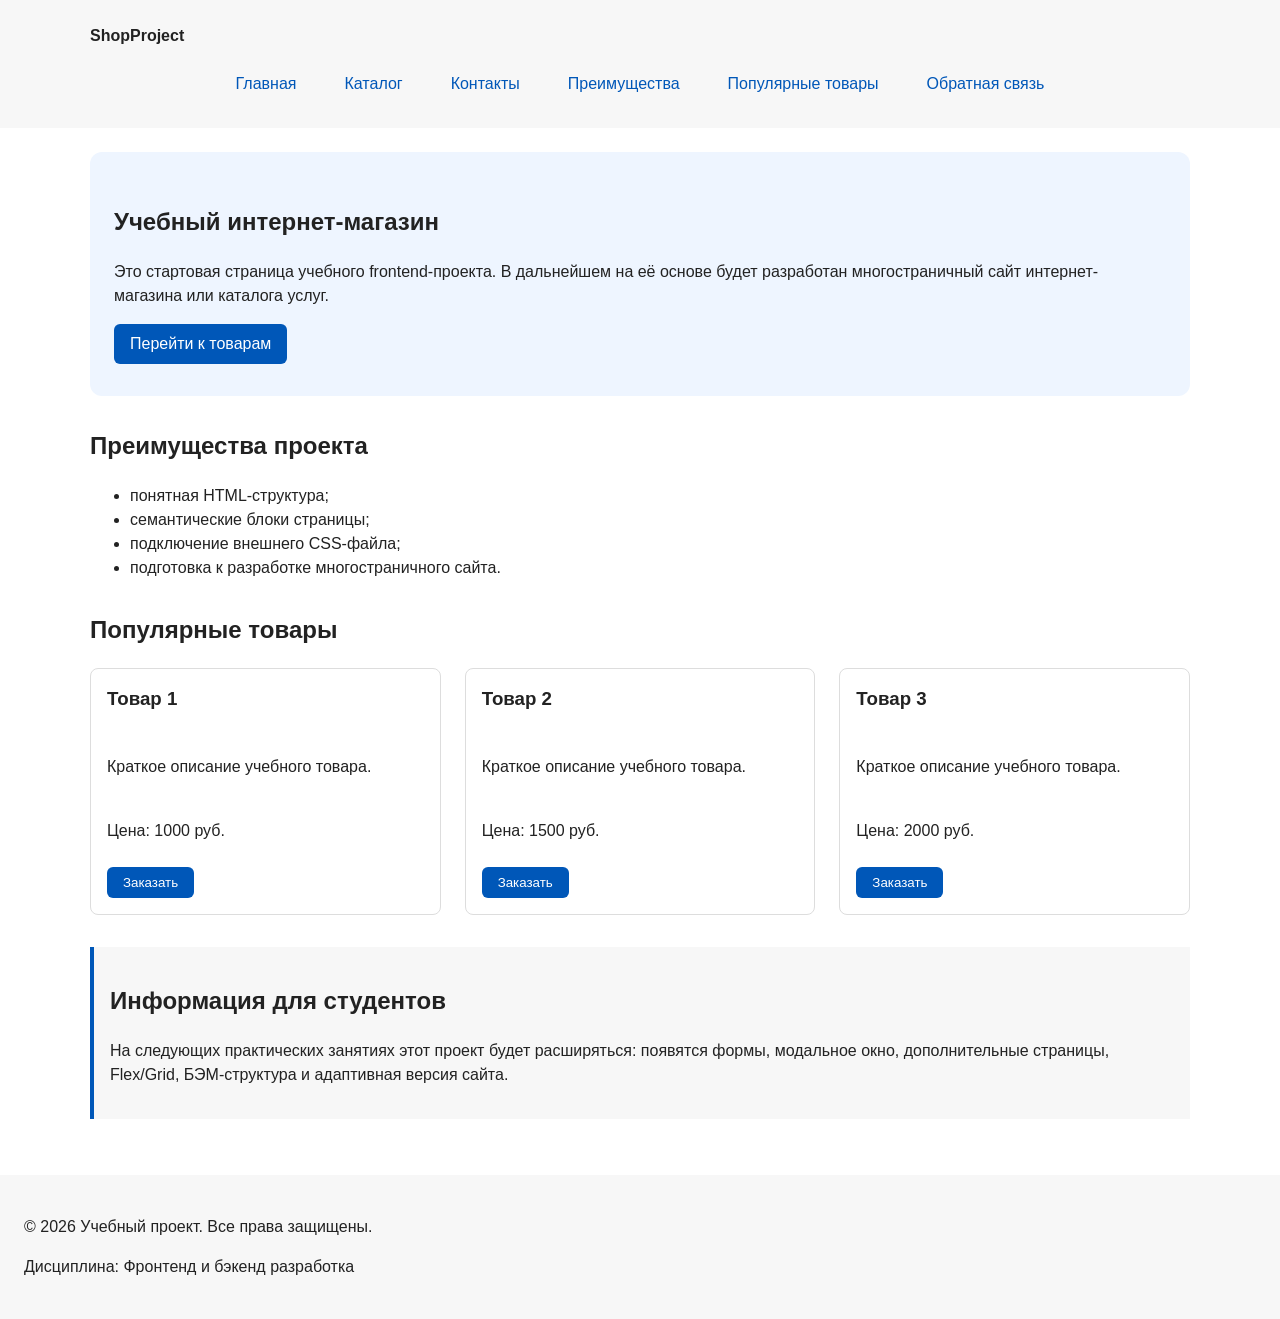
<file: index.html>
<!DOCTYPE html>
<html lang="ru">
<head>
  <meta charset="UTF-8">
  <meta name="viewport" content="width=device-width, initial-scale=1.0">
  <meta name="description" content="Главная страница учебного интернет-магазина.">
  <title>Главная – Учебный интернет-магазин</title>
  <link rel="stylesheet" href="css/style.css">
  <script src="js/main.js" defer></script>
</head>
<body>

  <header>
    <div class="site-header">
      <a class="site-logo" href="index.html">ShopProject</a>

      <nav class="site-nav" aria-label="Основная навигация">
        <ul class="site-nav__list">
          <li><a href="index.html">Главная</a></li>
          <li><a href="catalog.html">Каталог</a></li>
          <li><a href="contacts.html">Контакты</a></li>
          <li><a href="index.html#advantages">Преимущества</a></li>
          <li><a href="index.html#popular">Популярные товары</a></li>
          <li><a href="index.html#contacts">Обратная связь</a></li>
        </ul>
      </nav>
    </div>
  </header>

  <main>

    <section class="hero">
      <h1>Учебный интернет-магазин</h1>
      <p>
        Это стартовая страница учебного frontend-проекта.
        В дальнейшем на её основе будет разработан многостраничный сайт
        интернет-магазина или каталога услуг.
      </p>
      <a class="button" href="#popular">Перейти к товарам</a>
    </section>

    <section class="section" id="advantages">
      <h2>Преимущества проекта</h2>
      <ul class="advantages-list">
        <li>понятная HTML-структура;</li>
        <li>семантические блоки страницы;</li>
        <li>подключение внешнего CSS-файла;</li>
        <li>подготовка к разработке многостраничного сайта.</li>
      </ul>
    </section>

    <section class="section" id="popular">
      <h2>Популярные товары</h2>

      <div class="products-grid">

        <article class="product-card">
          <h3>Товар 1</h3>
          <p>Краткое описание учебного товара.</p>
          <p>Цена: 1000 руб.</p>
          <button class="button product-card__button" type="button" data-product="Товар 1">
            Заказать
          </button>
        </article>

        <article class="product-card">
          <h3>Товар 2</h3>
          <p>Краткое описание учебного товара.</p>
          <p>Цена: 1500 руб.</p>
          <button class="button product-card__button" type="button" data-product="Товар 2">
            Заказать
          </button>
        </article>

        <article class="product-card">
          <h3>Товар 3</h3>
          <p>Краткое описание учебного товара.</p>
          <p>Цена: 2000 руб.</p>
          <button class="button product-card__button" type="button" data-product="Товар 3">
            Заказать
          </button>
        </article>

      </div>
    </section>

    <aside class="aside-info">
      <h2>Информация для студентов</h2>
      <p>
        На следующих практических занятиях этот проект будет расширяться:
        появятся формы, модальное окно, дополнительные страницы,
        Flex/Grid, БЭМ-структура и адаптивная версия сайта.
      </p>
    </aside>

  </main>

  <footer id="contacts">
    <p>&copy; 2026 Учебный проект. Все права защищены.</p>
    <p>Дисциплина: Фронтенд и бэкенд разработка</p>
  </footer>

  <dialog class="order-dialog" id="order-dialog" aria-labelledby="order-dialog-title">
    <h2 id="order-dialog-title">Оформление заявки</h2>

    <form class="order-form" id="order-form" action="#" method="post" novalidate>

      <input id="selected-product" name="selected-product" type="hidden">

      <div class="form-field">
        <label for="order-name">Имя</label>
        <input
          id="order-name"
          name="name"
          type="text"
          placeholder="Введите ваше имя"
          minlength="2"
          autocomplete="given-name"
          required
        >
      </div>

      <div class="form-field">
        <label for="order-email">E-mail</label>
        <input
          id="order-email"
          name="email"
          type="email"
          placeholder="example@mail.ru"
          autocomplete="email"
          required
        >
      </div>

      <div class="form-field">
        <label for="order-phone">Телефон</label>
        <input
          id="order-phone"
          name="phone"
          type="tel"
          inputmode="tel"
          placeholder="+7 (900) 000-00-00"
          pattern="^\+7 \(\d{3}\) \d{3}-\d{2}-\d{2}$"
          required
        >
        <small>Формат: +7 (900) 000-00-00</small>
      </div>

      <div class="form-field">
        <label for="order-date">Дата связи</label>
        <input id="order-date" name="date" type="date">
      </div>

      <div class="form-field">
        <label for="order-topic">Тема заявки</label>
        <select id="order-topic" name="topic" required>
          <option value="">Выберите тему</option>
          <option value="product">Заказ товара</option>
          <option value="consultation">Консультация</option>
          <option value="delivery">Доставка</option>
        </select>
      </div>

      <div class="form-field">
        <label for="order-comment">Комментарий</label>
        <textarea
          id="order-comment"
          name="comment"
          rows="4"
          placeholder="Укажите дополнительную информацию"
        ></textarea>
      </div>

      <div class="form-field form-field--checkbox">
        <label>
          <input id="order-agreement" name="agreement" type="checkbox" required>
          Я согласен на обработку данных
        </label>
      </div>

      <div class="form-actions">
        <button type="button" id="close-order-dialog">Закрыть</button>
        <button type="submit">Отправить заявку</button>
      </div>

    </form>
  </dialog>

  <p class="success-message" id="success-message" hidden>
    Форма успешно отправлена!
  </p>

</body>
</html>
</file>
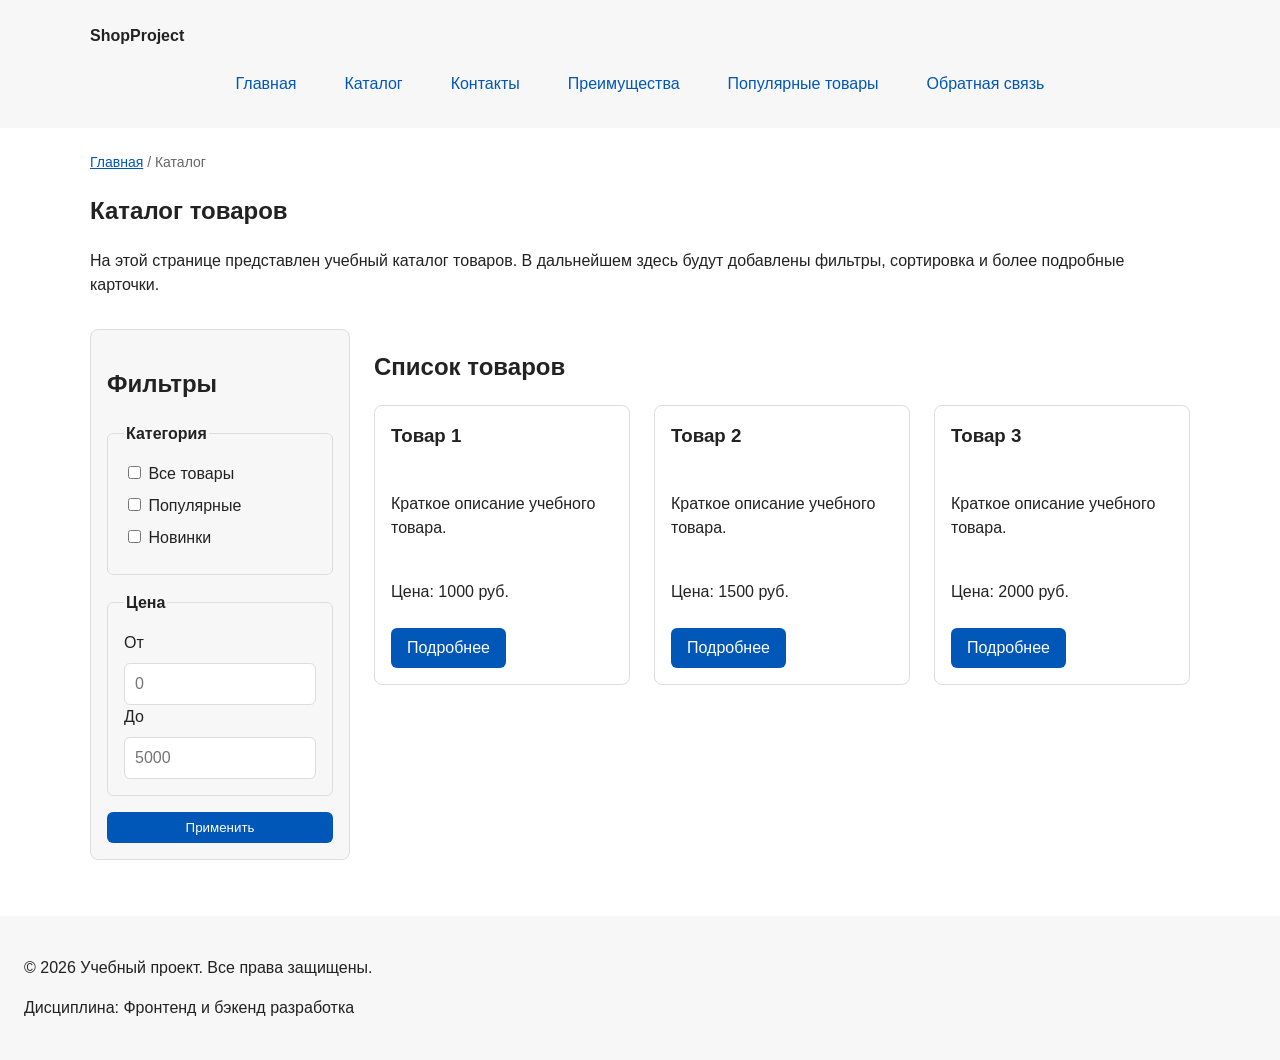
<file: catalog.html>
<!DOCTYPE html>
<html lang="ru">
<head>
  <meta charset="UTF-8">
  <meta name="viewport" content="width=device-width, initial-scale=1.0">
  <meta name="description" content="Каталог товаров учебного интернет-магазина.">
  <title>Каталог товаров – Учебный интернет-магазин</title>
  <link rel="stylesheet" href="css/style.css">
</head>
<body>

  <header>
    <div class="site-header">
      <a class="site-logo" href="index.html">ShopProject</a>

      <nav class="site-nav" aria-label="Основная навигация">
        <ul class="site-nav__list">
          <li><a href="index.html">Главная</a></li>
          <li><a href="catalog.html">Каталог</a></li>
          <li><a href="contacts.html">Контакты</a></li>
          <li><a href="index.html#advantages">Преимущества</a></li>
          <li><a href="index.html#popular">Популярные товары</a></li>
          <li><a href="index.html#contacts">Обратная связь</a></li>
        </ul>
      </nav>
    </div>
  </header>

  <main>

    <nav class="breadcrumbs" aria-label="Хлебные крошки">
      <a href="index.html">Главная</a>
      <span>Каталог</span>
    </nav>

    <section class="section">
      <h1>Каталог товаров</h1>
      <p>
        На этой странице представлен учебный каталог товаров.
        В дальнейшем здесь будут добавлены фильтры, сортировка и более подробные карточки.
      </p>
    </section>

    <section class="catalog-layout">

      <aside class="catalog-filters">
        <h2>Фильтры</h2>

        <form class="filters-form" action="#" method="get">

          <fieldset>
            <legend>Категория</legend>

            <label>
              <input type="checkbox" name="category" value="all">
              Все товары
            </label>

            <label>
              <input type="checkbox" name="category" value="popular">
              Популярные
            </label>

            <label>
              <input type="checkbox" name="category" value="new">
              Новинки
            </label>
          </fieldset>

          <fieldset>
            <legend>Цена</legend>

            <label for="price-from">От</label>
            <input id="price-from" name="price-from" type="number" min="0" placeholder="0">

            <label for="price-to">До</label>
            <input id="price-to" name="price-to" type="number" min="0" placeholder="5000">
          </fieldset>

          <button class="button" type="submit">Применить</button>

        </form>
      </aside>

      <section class="catalog-products">
        <h2>Список товаров</h2>

        <div class="products-grid">

          <article class="product-card">
            <h3>Товар 1</h3>
            <p>Краткое описание учебного товара.</p>
            <p>Цена: 1000 руб.</p>
            <a class="button" href="index.html#popular">Подробнее</a>
          </article>

          <article class="product-card">
            <h3>Товар 2</h3>
            <p>Краткое описание учебного товара.</p>
            <p>Цена: 1500 руб.</p>
            <a class="button" href="index.html#popular">Подробнее</a>
          </article>

          <article class="product-card">
            <h3>Товар 3</h3>
            <p>Краткое описание учебного товара.</p>
            <p>Цена: 2000 руб.</p>
            <a class="button" href="index.html#popular">Подробнее</a>
          </article>

        </div>
      </section>

    </section>

  </main>

  <footer>
    <p>&copy; 2026 Учебный проект. Все права защищены.</p>
    <p>Дисциплина: Фронтенд и бэкенд разработка</p>
  </footer>

</body>
</html>
</file>
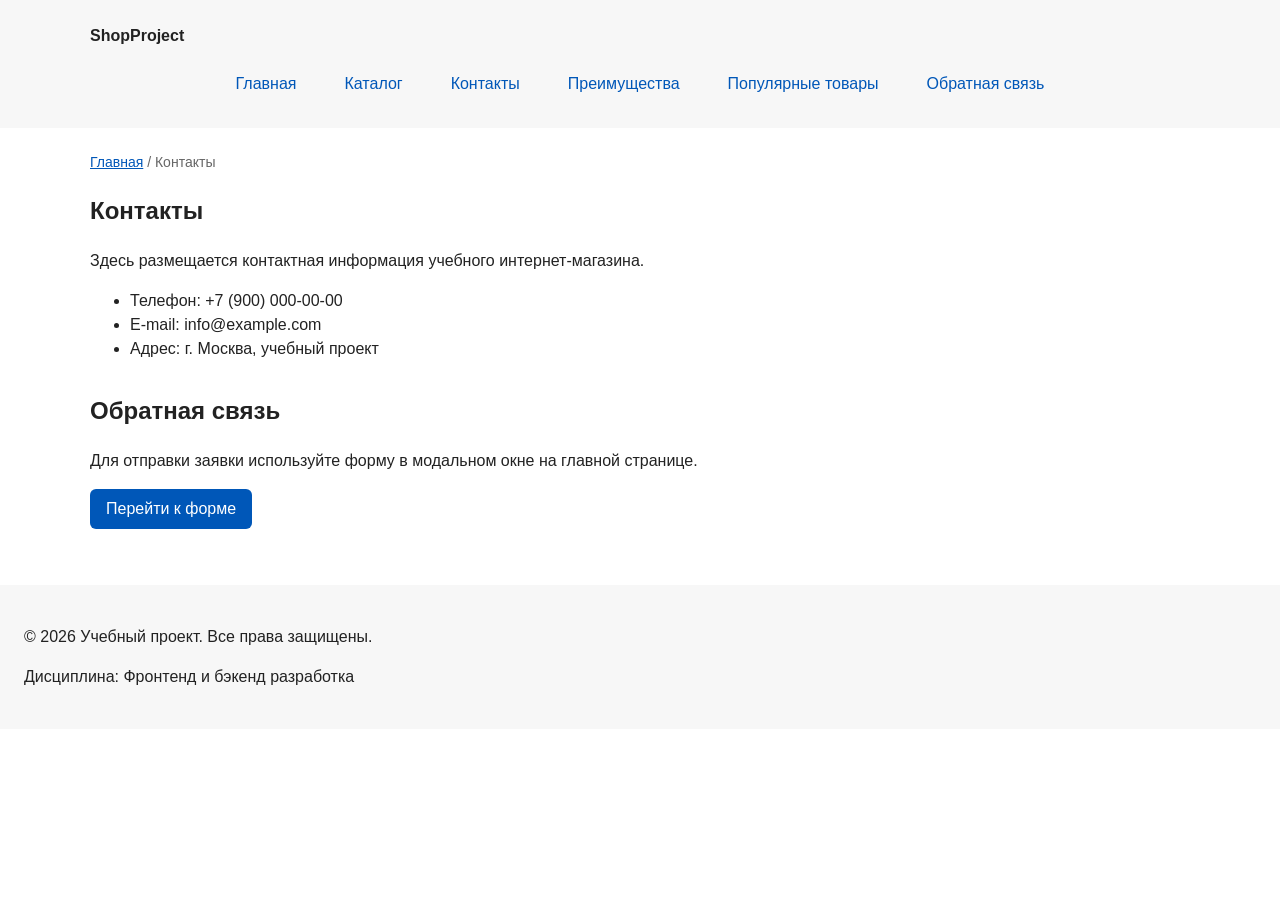
<file: contacts.html>
<!DOCTYPE html>
<html lang="ru">
<head>
  <meta charset="UTF-8">
  <meta name="viewport" content="width=device-width, initial-scale=1.0">
  <meta name="description" content="Контактная информация учебного интернет-магазина.">
  <title>Контакты – Учебный интернет-магазин</title>
  <link rel="stylesheet" href="css/style.css">
</head>
<body>

  <header>
    <div class="site-header">
      <a class="site-logo" href="index.html">ShopProject</a>

      <nav class="site-nav" aria-label="Основная навигация">
        <ul class="site-nav__list">
          <li><a href="index.html">Главная</a></li>
          <li><a href="catalog.html">Каталог</a></li>
          <li><a href="contacts.html">Контакты</a></li>
          <li><a href="index.html#advantages">Преимущества</a></li>
          <li><a href="index.html#popular">Популярные товары</a></li>
          <li><a href="index.html#contacts">Обратная связь</a></li>
        </ul>
      </nav>
    </div>
  </header>

  <main>

    <nav class="breadcrumbs" aria-label="Хлебные крошки">
      <a href="index.html">Главная</a>
      <span>Контакты</span>
    </nav>

    <section class="section">
      <h1>Контакты</h1>
      <p>
        Здесь размещается контактная информация учебного интернет-магазина.
      </p>
      <ul>
        <li>Телефон: +7 (900) 000-00-00</li>
        <li>E-mail: info@example.com</li>
        <li>Адрес: г. Москва, учебный проект</li>
      </ul>
    </section>

    <section class="section" id="feedback">
      <h2>Обратная связь</h2>
      <p>
        Для отправки заявки используйте форму в модальном окне на главной странице.
      </p>
      <a class="button" href="index.html#contacts">Перейти к форме</a>
    </section>

  </main>

  <footer>
    <p>&copy; 2026 Учебный проект. Все права защищены.</p>
    <p>Дисциплина: Фронтенд и бэкенд разработка</p>
  </footer>

</body>
</html>
</file>
<file: css/style.css>
/* ===================================
   1. Переменные проекта
   =================================== */

:root {
  /* Основные цвета проекта */
  --color-bg: #ffffff;
  --color-text: #222222;
  --color-muted: #666666;
  --color-primary: #0057b8;
  --color-primary-dark: #003f86;
  --color-border: #dddddd;
  --color-surface: #f7f7f7;
  --color-surface-accent: #eef5ff;
  --color-danger: #b00020;
  --color-success: #168a2f;
  --color-success-bg: #eefaf0;
  --color-white: #ffffff;

  /* Отступы */
  --space-xs: 4px;
  --space-sm: 8px;
  --space-md: 16px;
  --space-lg: 24px;
  --space-xl: 32px;

  /* Скругления */
  --radius-sm: 6px;
  --radius-md: 8px;
  --radius-lg: 12px;

  /* Размеры */
  --container-width: 1100px;
}

/* ===================================
   2. Базовые стили
   =================================== */

* {
  box-sizing: border-box;
}

html {
  scroll-behavior: smooth;
}

body {
  margin: 0;
  font-family: Arial, sans-serif;
  line-height: 1.5;
  color: var(--color-text);
  background-color: var(--color-bg);
}

header,
main,
footer {
  padding: var(--space-lg);
}

header {
  background-color: var(--color-surface);
}

footer {
  background-color: var(--color-surface);
}

/* ===================================
   3. Общие элементы интерфейса
   =================================== */

a {
  color: var(--color-primary);
}

a:hover {
  color: var(--color-primary-dark);
}

a:focus-visible {
  outline: 2px solid var(--color-primary);
  outline-offset: 3px;
}

.button {
  display: inline-block;
  padding: var(--space-sm) var(--space-md);
  color: var(--color-white);
  background-color: var(--color-primary);
  text-decoration: none;
  border: none;
  border-radius: var(--radius-sm);
  cursor: pointer;
}

.button:hover {
  color: var(--color-white);
  background-color: var(--color-primary-dark);
}

.button:focus-visible {
  outline: 2px solid var(--color-primary);
  outline-offset: 3px;
}

.button:disabled {
  opacity: 0.6;
  cursor: not-allowed;
}

:target {
  outline: 2px dashed var(--color-primary);
  outline-offset: 4px;
}

/* ===================================
   4. Компоненты страницы
   =================================== */

.site-header {
  max-width: var(--container-width);
  margin: 0 auto;
}

.site-logo {
  font-weight: bold;
  text-decoration: none;
  color: var(--color-text);
}

.site-nav__list {
  display: flex;
  flex-wrap: wrap;
  justify-content: center;
  align-items: center;
  gap: var(--space-md);
  padding: 0;
  margin: var(--space-md) 0 0;
  list-style: none;
}

.site-nav__list a {
  display: inline-block;
  padding: var(--space-sm) var(--space-md);
  color: var(--color-primary);
  text-decoration: none;
  border-radius: var(--radius-sm);
}

.site-nav__list a:hover {
  color: var(--color-white);
  background-color: var(--color-primary);
}

.breadcrumbs {
  max-width: var(--container-width);
  margin: 0 auto var(--space-md);
  font-size: 14px;
  color: var(--color-muted);
}

.breadcrumbs a {
  color: var(--color-primary);
}

.breadcrumbs span::before {
  content: " / ";
  color: var(--color-muted);
}

.hero {
  max-width: var(--container-width);
  margin: 0 auto var(--space-xl);
  padding: var(--space-xl) var(--space-lg);
  background-color: var(--color-surface-accent);
  border-radius: var(--radius-lg);
}

.section {
  max-width: var(--container-width);
  margin: 0 auto var(--space-xl);
}

.section h2 {
  margin-top: 0;
}

.products-grid {
  display: grid;
  grid-template-columns: repeat(3, 1fr);
  gap: var(--space-lg);
}

.product-card {
  display: flex;
  flex-direction: column;
  gap: var(--space-sm);
  margin-bottom: 0;
  padding: var(--space-md);
  border: 1px solid var(--color-border);
  border-radius: var(--radius-md);
  background-color: var(--color-bg);
}

.product-card:hover {
  border-color: var(--color-primary);
}

.product-card h3 {
  margin-top: 0;
}

.product-card .button {
  margin-top: auto;
  align-self: flex-start;
}

.aside-info {
  max-width: var(--container-width);
  margin: 0 auto var(--space-xl);
  padding: var(--space-md);
  border-left: 4px solid var(--color-primary);
  background-color: var(--color-surface);
}

.catalog-layout {
  max-width: var(--container-width);
  margin: 0 auto var(--space-xl);
  display: grid;
  grid-template-columns: 260px 1fr;
  grid-template-areas: "filters products";
  gap: var(--space-lg);
}

.catalog-filters {
  grid-area: filters;
  padding: var(--space-md);
  border: 1px solid var(--color-border);
  border-radius: var(--radius-md);
  background-color: var(--color-surface);
}

.catalog-products {
  grid-area: products;
}

.filters-form {
  display: grid;
  gap: var(--space-md);
}

.filters-form fieldset {
  margin: 0;
  padding: var(--space-md);
  border: 1px solid var(--color-border);
  border-radius: var(--radius-sm);
}

.filters-form legend {
  font-weight: 700;
}

.filters-form label {
  display: block;
  margin-bottom: var(--space-sm);
}

.filters-form input[type="number"] {
  width: 100%;
  padding: 8px 10px;
  border: 1px solid var(--color-border);
  border-radius: var(--radius-sm);
  font: inherit;
}

/* ===================================
   5. Форма и модальное окно
   =================================== */

.order-dialog {
  width: min(100% - 32px, 560px);
  padding: var(--space-lg);
  border: none;
  border-radius: var(--radius-lg);
}

.order-dialog::backdrop {
  background-color: rgba(0, 0, 0, 0.5);
}

.form-field {
  margin-bottom: var(--space-md);
}

.form-field label {
  display: block;
  margin-bottom: var(--space-xs);
}

.form-field input,
.form-field select,
.form-field textarea {
  width: 100%;
  padding: 10px 12px;
  border: 1px solid var(--color-border);
  border-radius: var(--radius-sm);
  font: inherit;
}

.form-field input[type="checkbox"] {
  width: auto;
}

.form-field small {
  display: block;
  margin-top: var(--space-xs);
  color: var(--color-muted);
}

.form-field input:hover,
.form-field select:hover,
.form-field textarea:hover {
  border-color: var(--color-primary);
}

.form-field input:focus-visible,
.form-field select:focus-visible,
.form-field textarea:focus-visible,
.form-actions button:focus-visible {
  outline: 2px solid var(--color-primary);
  outline-offset: 3px;
}

[aria-invalid="true"] {
  border-color: var(--color-danger);
}

.form-actions {
  display: flex;
  gap: var(--space-md);
  margin-top: var(--space-lg);
}

.success-message {
  max-width: var(--container-width);
  margin: var(--space-lg) auto;
  padding: var(--space-md);
  border-left: 4px solid var(--color-success);
  background-color: var(--color-success-bg);
}
</file>
